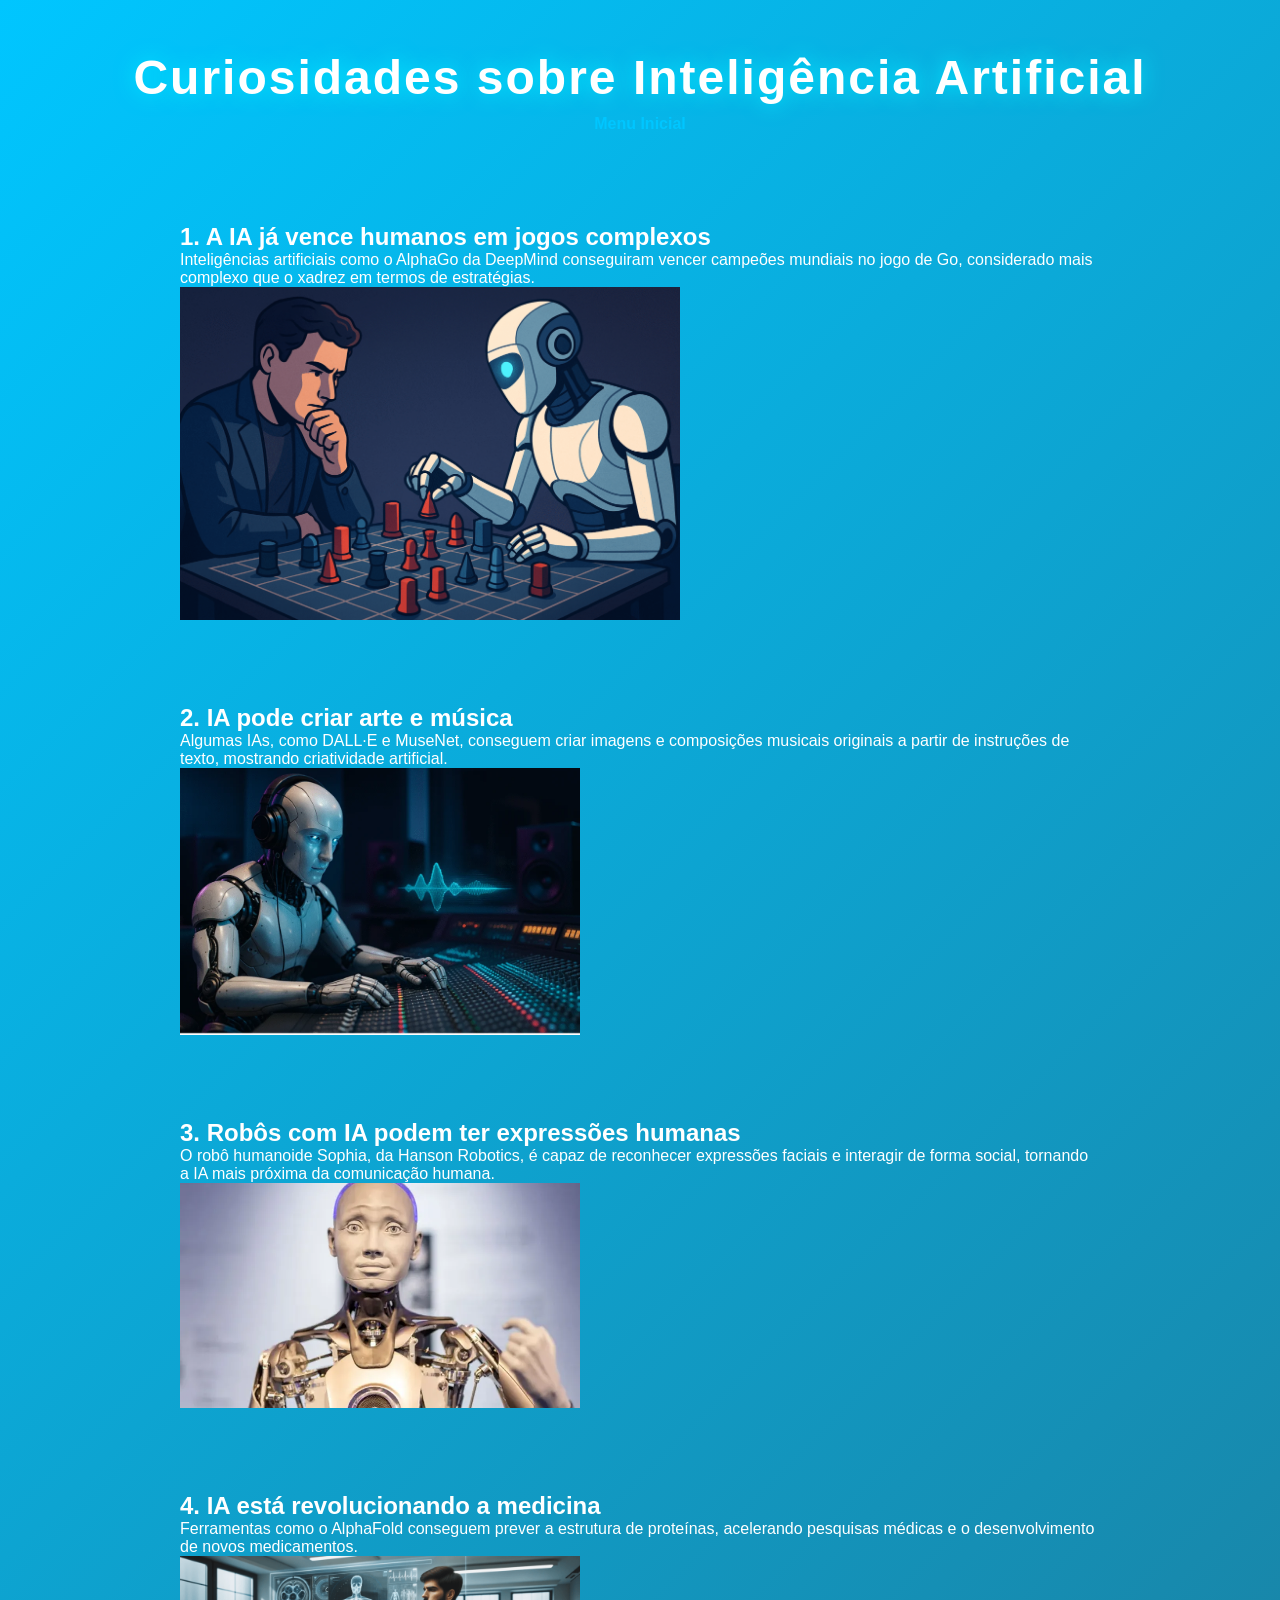
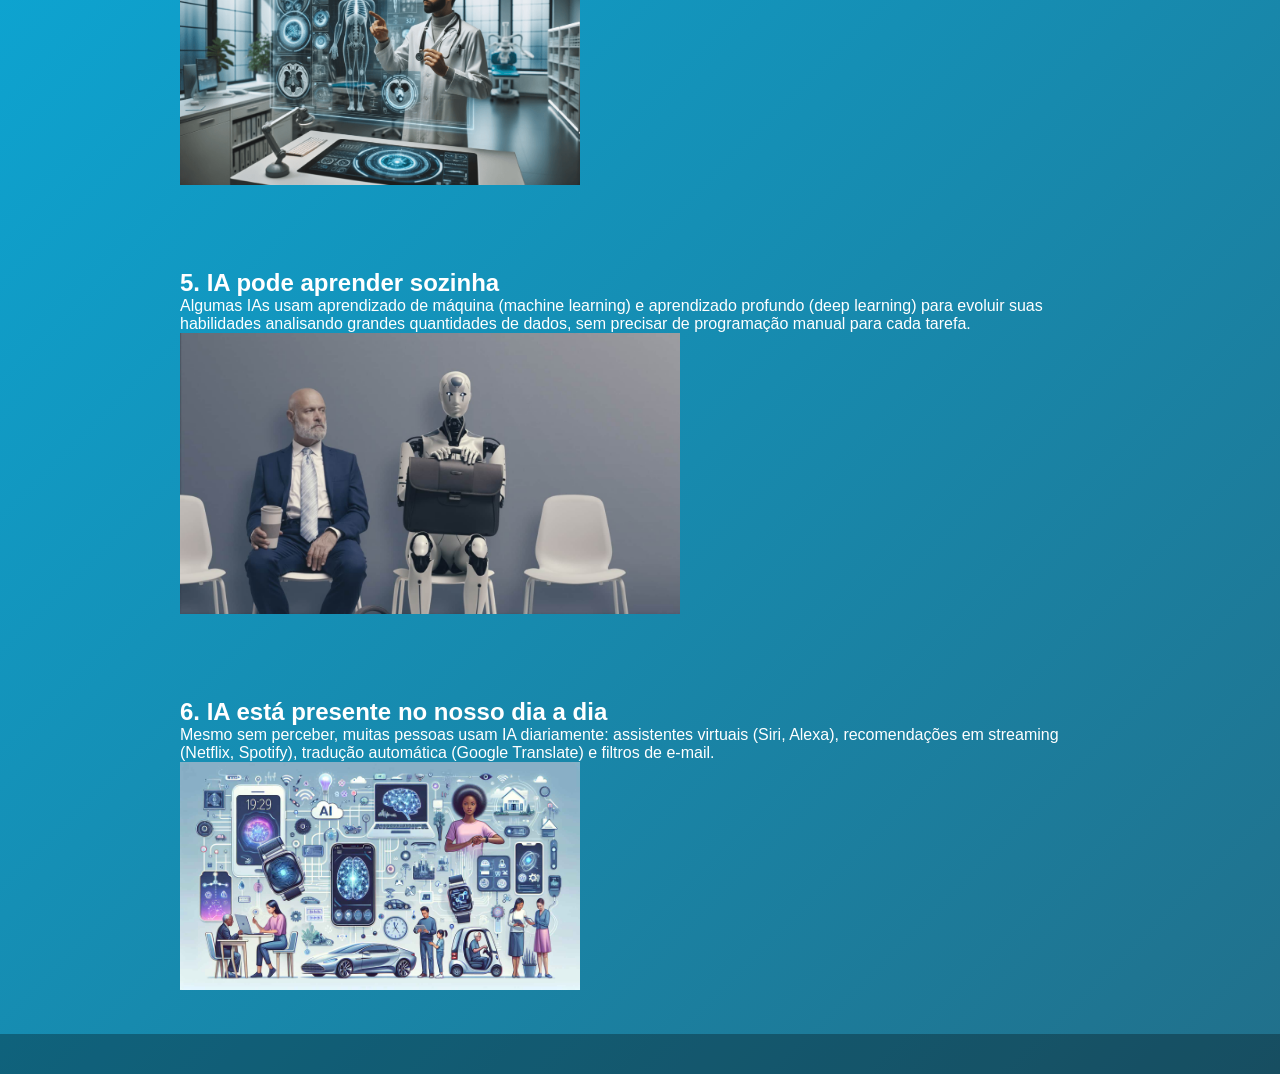
<file: curiosidades.html>
<!DOCTYPE html>
<html lang="pt-BR">
<head>
    <meta charset="UTF-8">
    <meta name="viewport" content="width=device-width, initial-scale=1.0">
    <title>Curiosidades sobre Inteligência Artificial</title>
    <link rel="stylesheet" href="css/style.css">
</head>
<body>
    <header>
        <h1>Curiosidades sobre Inteligência Artificial</h1>
        <nav>
           <a href="index.html">Menu Inicial</a>
        </nav>
       
    </header>

    <section>
        <h2>1. A IA já vence humanos em jogos complexos</h2>
        <p>Inteligências artificiais como o AlphaGo da DeepMind conseguiram vencer campeões mundiais no jogo de Go, considerado mais complexo que o xadrez em termos de estratégias.</p>
        <img src="ChatGPT-Image-28-de-abr.-de-2025-20_22_36-1024x683.png" alt="AlphaGo jogando Go" width="500">
    </section>

    

    <section>
        <h2>2. IA pode criar arte e música</h2>
        <p>Algumas IAs, como DALL·E e MuseNet, conseguem criar imagens e composições musicais originais a partir de instruções de texto, mostrando criatividade artificial.</p>
        <img src="O-que-e-IA-para-Criar-Musica-1024x683.webp" alt="Logo do DALL-E" width="400">
    </section>

    <section>
        <h2>3. Robôs com IA podem ter expressões humanas</h2>
        <p>O robô humanoide Sophia, da Hanson Robotics, é capaz de reconhecer expressões faciais e interagir de forma social, tornando a IA mais próxima da comunicação humana.</p>
        <img src="735x413.webp" alt="Robô Sophia" width="400">
    </section>

    <section>
        <h2>4. IA está revolucionando a medicina</h2>
        <p>Ferramentas como o AlphaFold conseguem prever a estrutura de proteínas, acelerando pesquisas médicas e o desenvolvimento de novos medicamentos.</p>
        <img src="tecnologia-com-medicina.png" alt="Logo do AlphaFold" width="400">
    </section>

    <section>
        <h2>5. IA pode aprender sozinha</h2>
        <p>Algumas IAs usam aprendizado de máquina (machine learning) e aprendizado profundo (deep learning) para evoluir suas habilidades analisando grandes quantidades de dados, sem precisar de programação manual para cada tarefa.</p>
        <img src="Voce-acha-que-a-IA-podera-roubar-seu-emprego-IMG-I.png" alt="Exemplo de rede neural" width="500">
    </section>

    <section>
        <h2>6.  IA está presente no nosso dia a dia</h2>
        <p>Mesmo sem perceber, muitas pessoas usam IA diariamente: assistentes virtuais (Siri, Alexa), recomendações em streaming (Netflix, Spotify), tradução automática (Google Translate) e filtros de e-mail.</p>
        <img src="img-qNZeYORDlUIVLqLqDmLhcQWi-min.jpg" alt="Logo do Google Assistant" width="400">
    </section>

    <footer>
        
    </footer>
</body>
</html>
</file>
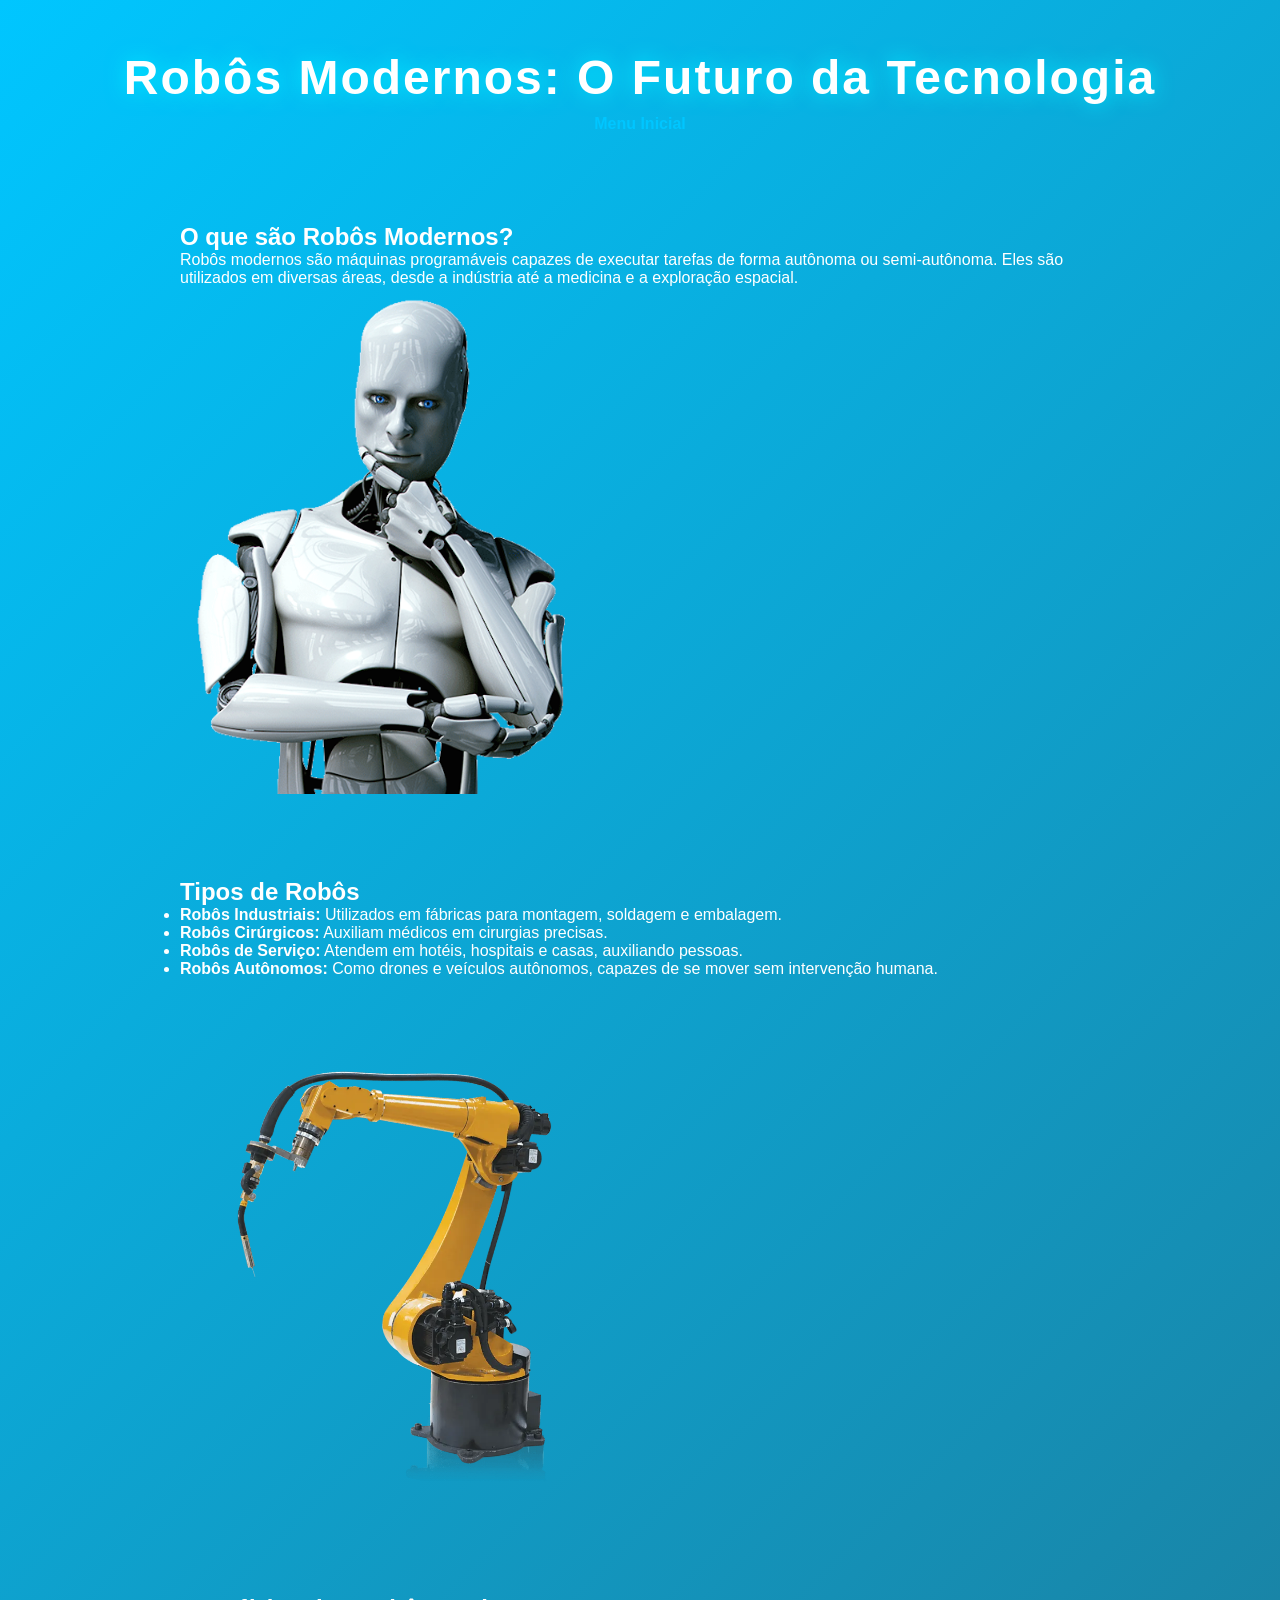
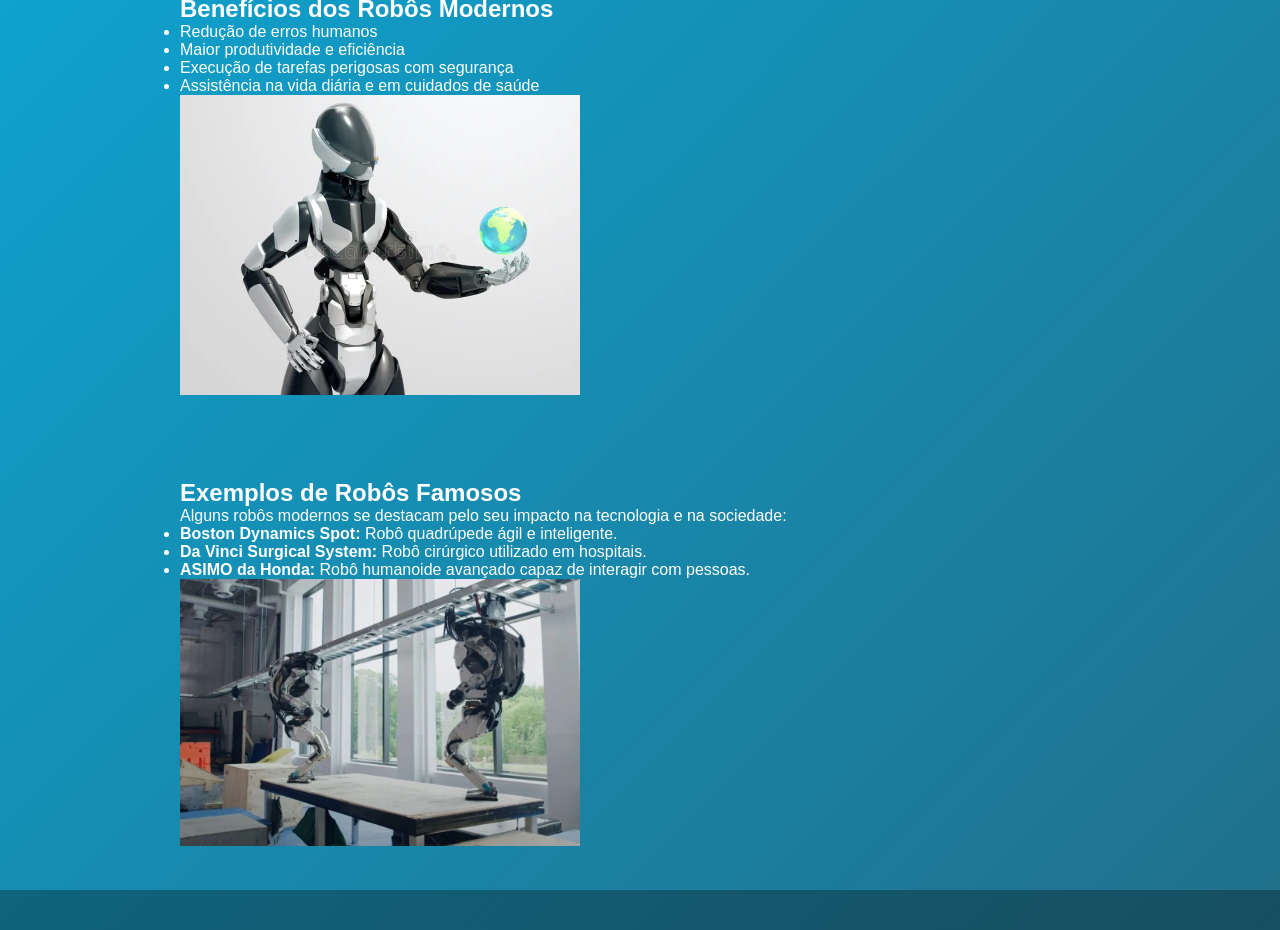
<file: robo.html>
<!DOCTYPE html>
<html lang="pt-BR">
<head>
    <meta charset="UTF-8">
    <meta name="viewport" content="width=device-width, initial-scale=1.0">
    <title>Robôs Modernos</title>
    <link rel="stylesheet" href="css/style.css">
</head>
<body>
    <header>
        <h1>Robôs Modernos: O Futuro da Tecnologia</h1>
        <nav>
           <a href="index.html">Menu Inicial</a>
        </nav>  
    </header>

     
    <section>
        <h2>O que são Robôs Modernos?</h2>
        <p>Robôs modernos são máquinas programáveis capazes de executar tarefas de forma autônoma ou semi-autônoma.
         Eles são utilizados em diversas áreas, desde a indústria até a medicina e a exploração espacial.</p>
         <img src="Human-Robot-PNG-Image.png"  width="400">
    </section>

    <section>
        <h2>Tipos de Robôs</h2>
        <ul>
            <li><strong>Robôs Industriais:</strong> Utilizados em fábricas para montagem, soldagem e embalagem.</li>
            <li><strong>Robôs Cirúrgicos:</strong> Auxiliam médicos em cirurgias precisas.</li>
            <li><strong>Robôs de Serviço:</strong> Atendem em hotéis, hospitais e casas, auxiliando pessoas.</li>
            <li><strong>Robôs Autônomos:</strong> Como drones e veículos autônomos, capazes de se mover sem intervenção humana.</li>
            <img src="tipos-robos-industriais-769x1024.webp" width="400">
        </ul>
        
    </section>

    <section>
        <h2>Benefícios dos Robôs Modernos</h2>
        <ul>
            <li>Redução de erros humanos</li>
            <li>Maior produtividade e eficiência</li>
            <li>Execução de tarefas perigosas com segurança</li>
            <li>Assistência na vida diária e em cuidados de saúde</li>
            <img src="rob-moderno-que-guarda-o-cyborg-esfera-d-global-que-toma-controle-terra-43067140.webp" width="400">
        </ul>
    </section>

    <section>
        <h2>Exemplos de Robôs Famosos</h2>
        <p>Alguns robôs modernos se destacam pelo seu impacto na tecnologia e na sociedade:</p>
        <ul>
            <li><strong>Boston Dynamics Spot:</strong> Robô quadrúpede ágil e inteligente.</li>
            <li><strong>Da Vinci Surgical System:</strong> Robô cirúrgico utilizado em hospitais.</li>
            <li><strong>ASIMO da Honda:</strong> Robô humanoide avançado capaz de interagir com pessoas.</li>
           <img src="tech-robo-atlas-08Mai23-BostonDynamics-1024x683.webp   " width="400">
        </ul>
        
    </section>

    <footer>
        
    </footer>
</body>
</html>
</file>
<file: css/style.css>
/* Reset básico */
* {
    margin: 0;
    padding: 0;
    box-sizing: border-box;
}

/* Fundo animado futurista */
body {
    font-family: 'Segoe UI', sans-serif;
    background: linear-gradient(-45deg, #0f2027, #203a43, #2c5364, #00c6ff);
    background-size: 400% 400%;
    animation: gradientBG 10s ease infinite;
    color: #fff;
}

/* Animação do fundo */
@keyframes gradientBG {
    0% { background-position: 0% 50%; }
    50% { background-position: 100% 50%; }
    100% { background-position: 0% 50%; }
}

/* Header estiloso */
header {
    text-align: center;
    padding: 60px 20px;
}

header h1 {
    font-size: 3em;
    letter-spacing: 2px;
    text-shadow: 0 0 20px #00eaff;
}

header p {
    opacity: 0.8;
}

/* Seções */
section {
    max-width: 1100px;
    margin: auto;
    padding: 20px;
}

/* Cards futuristas */
.card {
    background: rgba(255, 255, 255, 0.08);
    border: 1px solid rgba(0, 255, 255, 0.2);
    border-radius: 15px;
    padding: 25px;
    margin-bottom: 30px;
    backdrop-filter: blur(15px);
    transition: 0.4s;
    position: relative;
    overflow: hidden;
}

/* Efeito brilho */
.card::before {
    content: "";
    position: absolute;
    width: 200%;
    height: 200%;
    background: linear-gradient(120deg, transparent, rgba(0,255,255,0.3), transparent);
    transform: rotate(25deg);
    top: -100%;
    left: -100%;
    transition: 0.5s;
}

.card:hover::before {
    top: 100%;
    left: 100%;
}

/* Hover do card */
.card:hover {
    transform: scale(1.03);
    box-shadow: 0 0 25px rgba(0,255,255,0.4);
}

/* Imagens */
.card img {
    width: 100%;
    border-radius: 10px;
    margin-top: 15px;
    transition: 0.4s;
}

.card img:hover {
    transform: scale(1.05);
}

/* Títulos */
.card h2 {
    margin-bottom: 10px;
    color: #00eaff;
}

/* Rodapé */
footer {
    text-align: center;
    padding: 20px;
    background: rgba(0,0,0,0.4);
    font-size: 0.9em;
}

/* Efeito neon no texto */
.neon {
    color: #00eaff;
    text-shadow: 
        0 0 5px #00eaff,
        0 0 10px #00eaff,
        0 0 20px #00eaff;
}
ody {
            margin: 0;
            font-family: Arial, sans-serif;
            background: linear-gradient(120deg, #0f2027, #203a43, #2c5364);
            color: white;
        }
        header {
            text-align: center;
            padding: 50px;
        }
        header h1 {
            font-size: 3em;
            margin-bottom: 10px;
        }
        header p {
            font-size: 1.2em;
            opacity: 0.8;
        }
        section {
            padding: 40px;
            max-width: 1000px;
            margin: auto;
        }
        .card {
            background: rgba(255,255,255,0.1);
            border-radius: 15px;
            padding: 20px;
            margin-bottom: 30px;
            backdrop-filter: blur(10px);
            box-shadow: 0 8px 20px rgba(0,0,0,0.3);
        }
        .card img {
            width: 100%;
            border-radius: 10px;
            margin-top: 15px;
        }
        footer {
            text-align: center;
            padding: 20px;
            background: rgba(0,0,0,0.3);
        }
        



nav a{
    text-decoration: none;/*remove o sublinhado padrão dos links*/
    color: #00c6ff;/*defino uma cor do texto roxo*/
    font-weight: 600;/*peso da fonte (semi negrito)*/
    padding: 0.5rem 1rem;/*8px em cima/baixo e 16px nas laterais*/
    border-radius: 25px;/*bordas arredondadas*/
    transition: all 0.3s ease;/*transição suave para todas as propriedades*/
    position: relative;/*necessário para o pseudo-elemento ::after*/

}
nav a:hover{
    background-color: #00c6ff;
    color: white;
    transform: translateY(-2px);/*move 2 pixels para cima*/
    box-shadow: 0 5px 15px rgba(118, 75, 162, 0.3);/*sombra roxa suave*/
}
nav a::after{/*pseudo elemento para criar a linha animada abaixo dos links*/
    content: '';/*necessário para criar o elemento*/
    position: absolute;/*posição em relação ao elemento*/
    bottom: 0;/*cola na parte inferior*/
    left: 50%;/*começa do meio*/
    transform: translateX(-50%);/*centraliza horizontalmente*/
    width: 0;/*começa com a largura 0*/
    height: 2px;/*altura da linha*/
    background-color: #00c6ff;
    transition: width 0.3s ease;/*anima apenas a largura*/

}


nav a:hover::after{
    width: 80%;/*expande para 80% da largura do link*/

}
</file>
